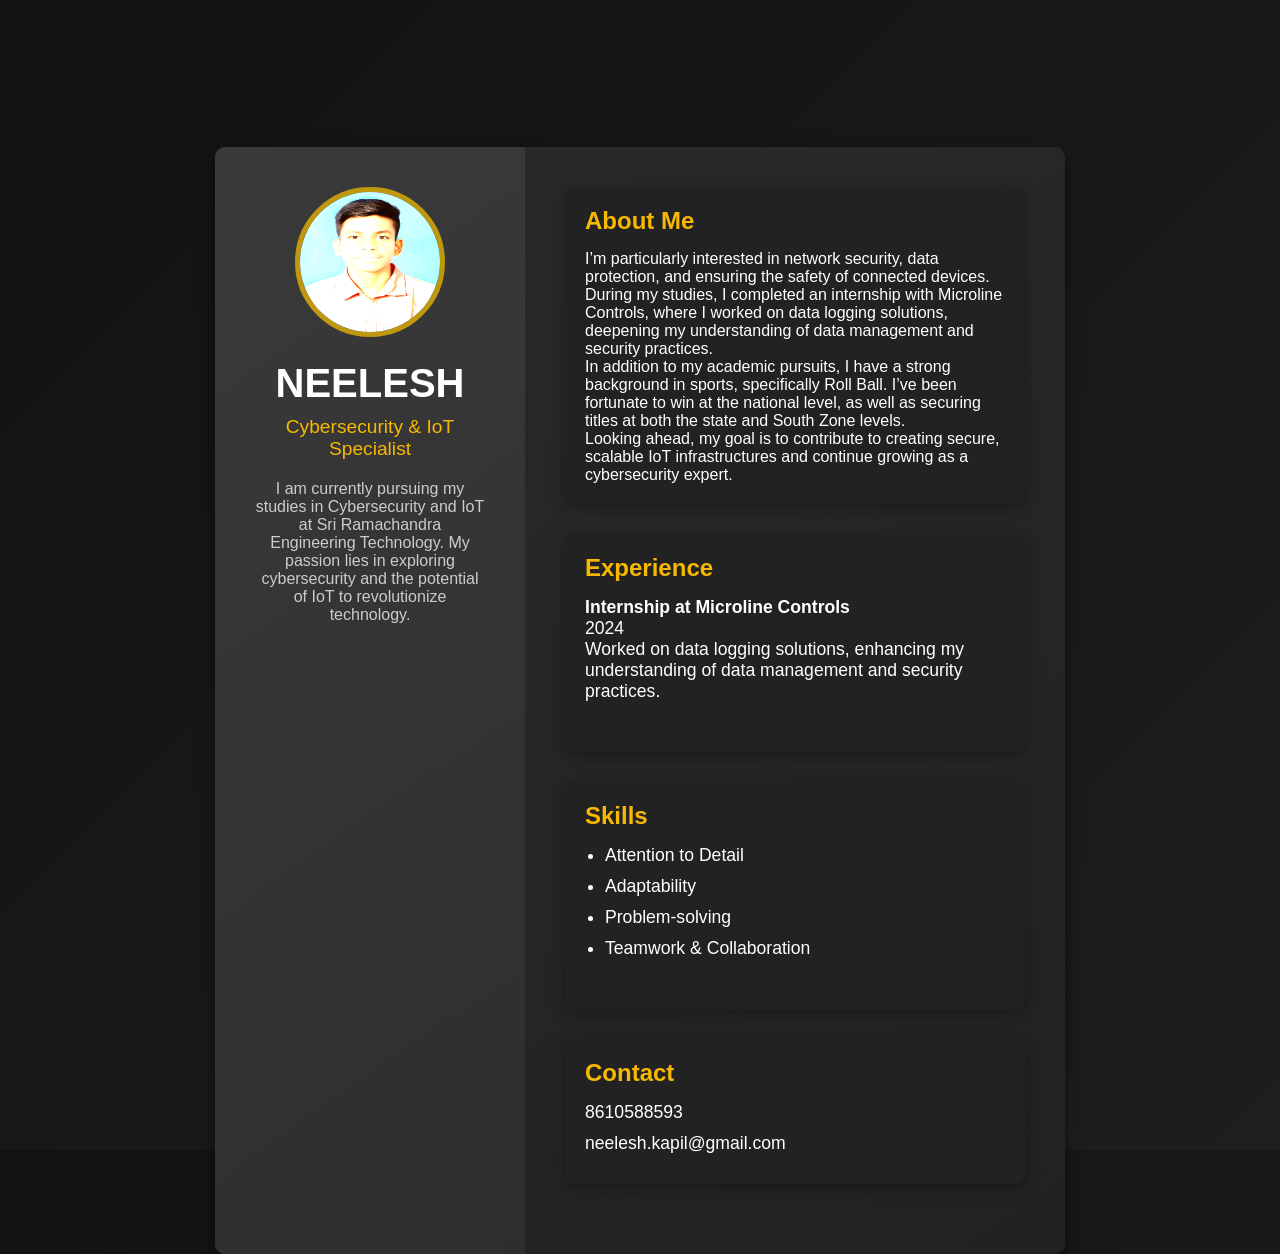
<file: index.html>
<!DOCTYPE html>
<html lang="en">
<head>
    <meta charset="UTF-8">
    <meta name="viewport" content="width=device-width, initial-scale=1.0">
    <title>Neelesh Kapil Portfolio</title>
    <link rel="stylesheet" href="style.css">
</head>
<body>
    <div class="portfolio-container">
        <div class="left-section">
            <div class="profile-pic">
                <img src="Screenshot 2024-10-21 190837.png" alt="Neelesh Kapil">
            </div>
            <h1>NEELESH</h1>
            <h2>Cybersecurity & IoT Specialist</h2>
            <p class="bio">I am currently pursuing my studies in Cybersecurity and IoT at Sri Ramachandra Engineering Technology. My passion lies in exploring cybersecurity and the potential of IoT to revolutionize technology.</p>
            
            <div class="social-icons">
                <a href="#" class="social-icon"><i class="fab fa-linkedin"></i></a>
                <a href="#" class="social-icon"><i class="fab fa-github"></i></a>
                <a href="#" class="social-icon"><i class="fab fa-twitter"></i></a>
            </div>
        </div>

        <div class="right-section">
            <div class="about-me">
                <h3>About Me</h3>
                <p>
                    I’m particularly interested in network security, data protection, and ensuring the safety of connected devices. During my studies, I completed an internship with Microline Controls, where I worked on data logging solutions, deepening my understanding of data management and security practices.
                </p>
                <p>
                    In addition to my academic pursuits, I have a strong background in sports, specifically Roll Ball. I’ve been fortunate to win at the national level, as well as securing titles at both the state and South Zone levels. 
                </p>
                <p>
                    Looking ahead, my goal is to contribute to creating secure, scalable IoT infrastructures and continue growing as a cybersecurity expert.
                </p>
            </div>

            <div class="experience">
                <h3>Experience</h3>
                <ul>
                    <li>
                        <p><strong>Internship at Microline Controls</strong></p>
                        <p>2024</p>
                        <p>Worked on data logging solutions, enhancing my understanding of data management and security practices.</p>
                    </li>
                </ul>
            </div>

            <div class="skills">
                <h3>Skills</h3>
                <ul>
                    <li>Attention to Detail</li>
                    <li>Adaptability</li>
                    <li>Problem-solving</li>
                    <li>Teamwork & Collaboration</li>
                </ul>
            </div>

            <div class="contact-info">
                <h3>Contact</h3>
                <p>8610588593</p>
                <p>neelesh.kapil@gmail.com</p>
            </div>
        </div>
    </div>

    <script src="script.js"></script>
</body>
</html>
</file>
<file: style.css>
* {
  margin: 0;
  padding: 0;
  box-sizing: border-box;
}

body {
  margin-top: 250px;
  font-family: 'Arial', sans-serif;
  background: linear-gradient(135deg, #121212, #1e1e1e);
  color: white;
  display: flex;
  justify-content: center;
  align-items: center;
  height: 100vh;
  transition: background 0.5s ease-in-out;
}

.portfolio-container {
  display: flex;
  width: 850px;
  background: linear-gradient(145deg, #2a2a2a, #222);
  border-radius: 10px;
  box-shadow: 0 5px 15px rgba(0, 0, 0, 0.5);
  animation: fadeIn 1.2s ease-in-out;
}

.left-section {
  flex: 1;
  background: linear-gradient(145deg, #3a3a3a, #2e2e2e);
  padding: 40px;
  text-align: center;
  border-radius: 10px 0 0 10px;
  transition: transform 0.3s;
}

.left-section:hover {
  transform: scale(1.05);
}

.profile-pic img {
  width: 150px;
  height: 150px;
  border-radius: 50%;
  margin-bottom: 20px;
  border: 5px solid #bf980e;
}

h1 {
  font-size: 2.5rem;
  margin-bottom: 10px;
}

h2 {
  font-size: 1.2rem;
  font-weight: normal;
  color: #f7b801;
}

.bio {
  margin-top: 20px;
  font-size: 1rem;
  color: #ccc;
}

.social-icons {
  margin-top: 20px;
}

.social-icon {
  color: white;
  margin: 0 10px;
  font-size: 1.5rem;
  transition: color 0.3s ease;
}

.social-icon:hover {
  color: #a38105;
}

.right-section {
  flex: 2;
  padding: 40px;
}

h3 {
  margin-bottom: 15px;
  font-size: 1.5rem;
  color: #f7b801;
}

.about-me, .experience, .skills, .contact-info {
  margin-bottom: 30px;
  background: #222;
  padding: 20px;
  border-radius: 10px;
  transition: transform 0.3s, background 0.3s;
  box-shadow: 0 4px 15px rgba(0, 0, 0, 0.3);
}

/* Hover effect for each topic */
.about-me:hover, .experience:hover, .skills:hover, .contact-info:hover {
  transform: scale(1.05);  /* Zoom in effect */
  background: linear-gradient(135deg, #333, #1e1e1e);  /* Slight color change on hover */
}

.about-me, .experience ul, .skills ul {
  list-style: none;
  margin-bottom: 30px;
}

.experience ul li,
.skills ul li {
  margin-bottom: 15px;
  font-size: 1.1rem;
}

/* Add bullet points and reduce font size for skills */
.skills ul {
  list-style-type: disc;
  font-size: 0.9rem;  /* Reduced size */
  padding-left: 20px;
}

.skills ul li {
  margin-bottom: 10px;
}

.contact-info p {
  margin-bottom: 10px;
  font-size: 1.1rem;
}

/* Animation for smooth fade-in */
@keyframes fadeIn {
  from {
      opacity: 0;
  }
  to {
      opacity: 1;
  }
}
</file>
